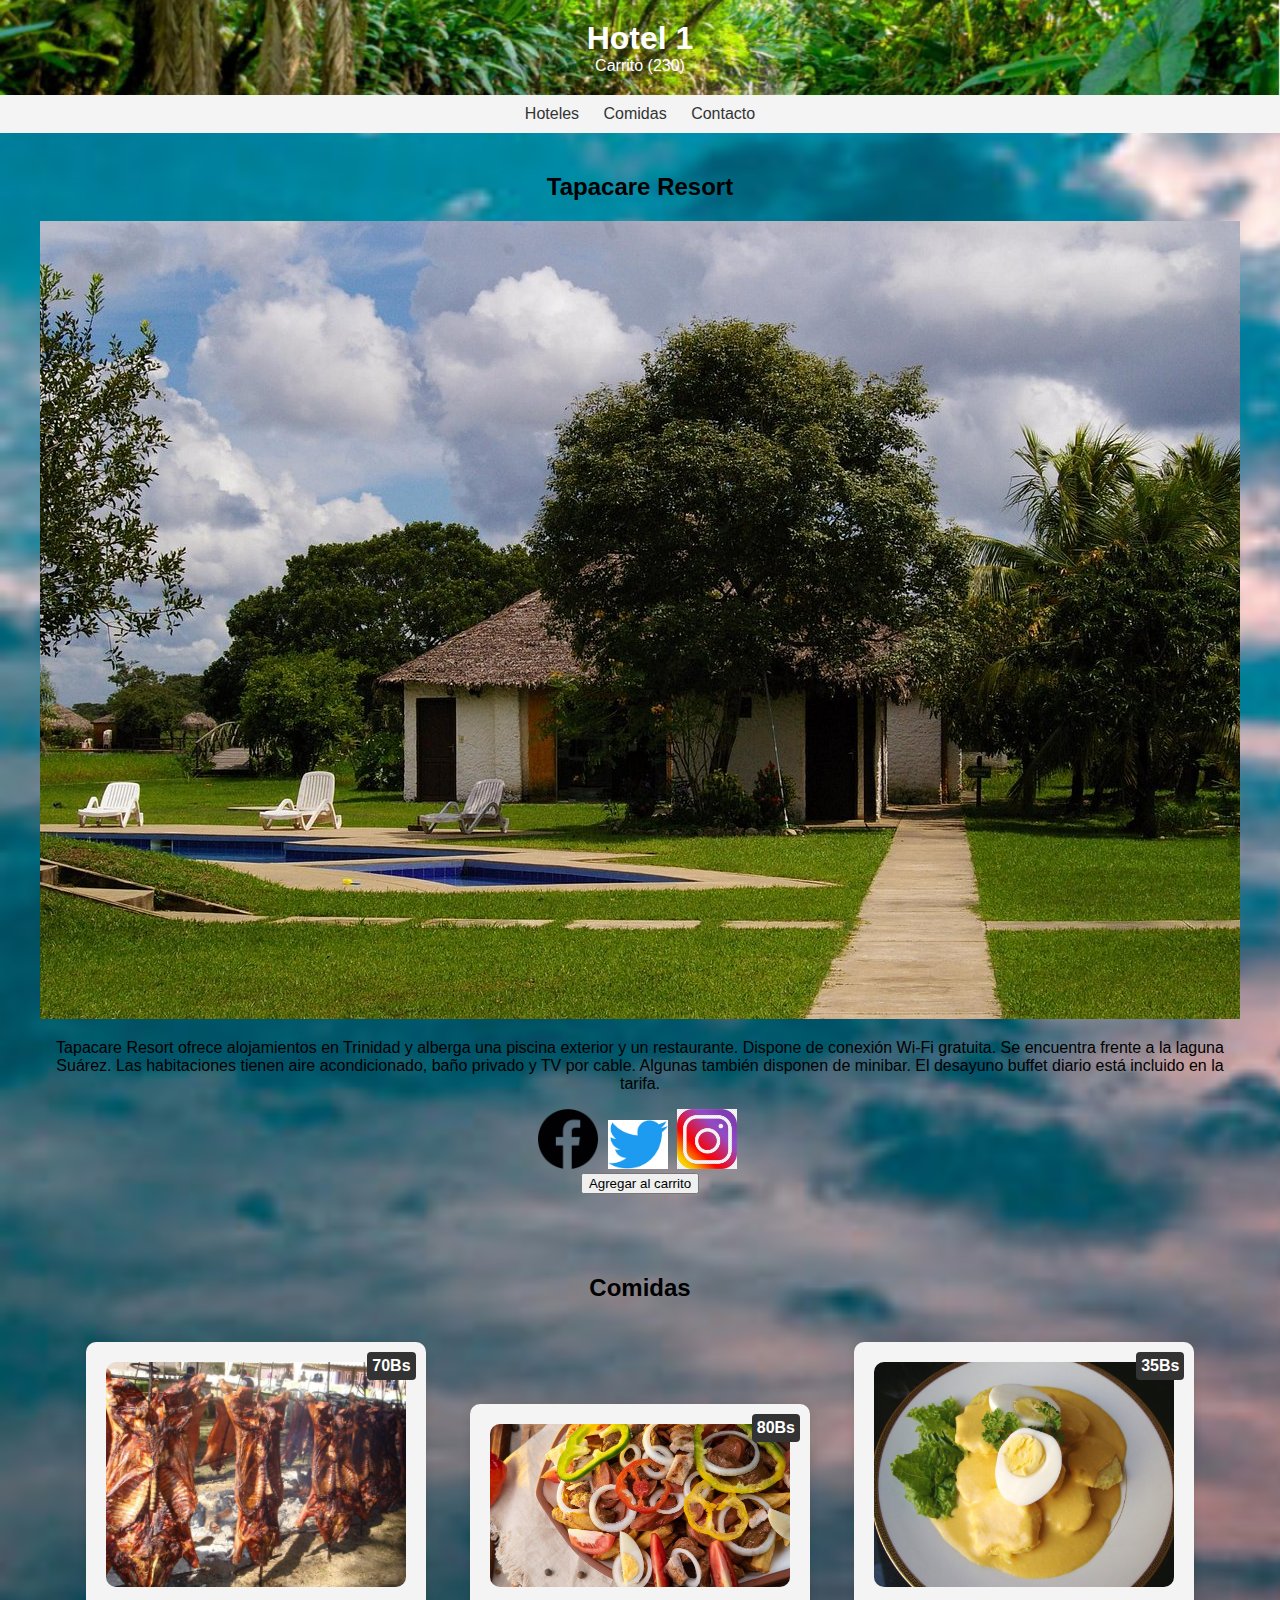
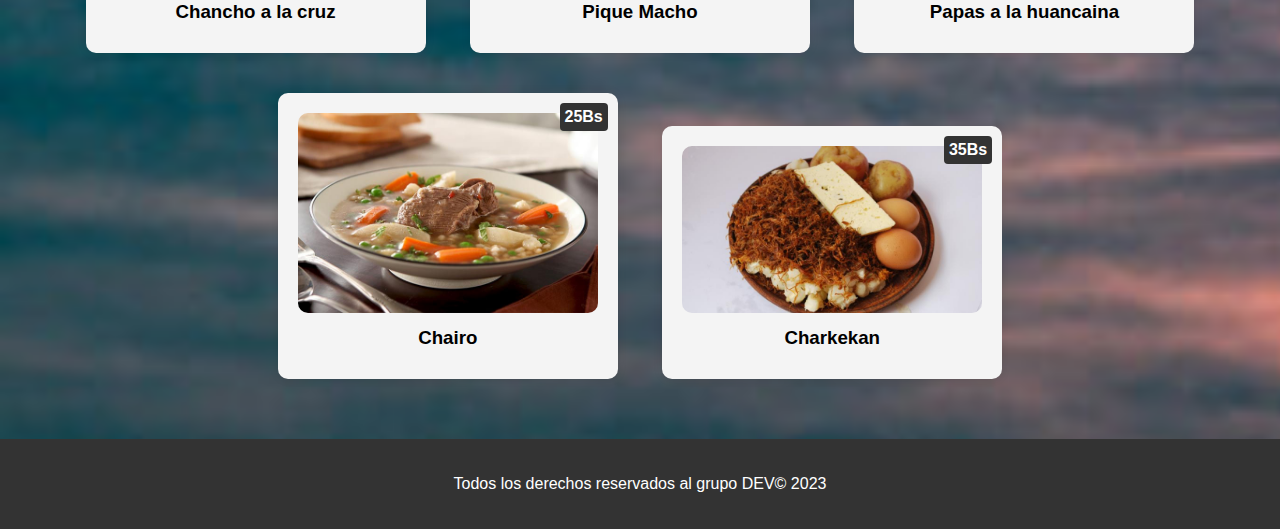
<file: hotel1.html>
<!DOCTYPE html>
<html lang="es">
<head>
  <meta charset="UTF-8">
  <meta name="viewport" content="width=device-width, initial-scale=1.0">
  <title>Hotel 1</title>
  <link rel="stylesheet" href="styles.css">
</head>
<body>
  <header style="background-image: url('img/amazonas.jpg');">
    <h1>Hotel 1</h1>
    <a id="cart-icon" href="cart.html">Carrito (<span id="cart-count">230</span>)</a>
  </header>

  <nav>
    <ul>
      <li><a href="indexp.html">Hoteles</a></li>
      <li><a href="meals.html">Comidas</a></li>
      <li><a href="contact.html">Contacto</a></li>
    </ul>
  </nav>

  <section id="hotel-details">
    <h2>Tapacare Resort</h2>
    <img src="img/Hoteles/Hotel1-1.jpg" width="1200" alt="Hotel 1">
    <p>Tapacare Resort ofrece alojamientos en Trinidad y alberga una piscina exterior y un restaurante. Dispone de conexión Wi-Fi gratuita. Se encuentra frente a la laguna Suárez. Las habitaciones tienen aire acondicionado, baño privado y TV por cable. Algunas también disponen de minibar. El desayuno buffet diario está incluido en la tarifa.</p>
    <div class="hotel-links">
      <a href="https://facebook.com/hotel1" target="_blank"><img src="img/redes/facebook.png" width="60" alt="Facebook"></a>
      <a href="https://twitter.com/hotel1" target="_blank"><img src="img/redes/twitter.png" width="60"alt="Twitter"></a>
      <a href="https://instagram.com/hotel1" target="_blank"><img src="img/redes/instagram.png" width="60" alt="Instagram"></a>
    </div>
    <button onclick="addToCart('Hotel 1')">Agregar al carrito</button>
  </section>
  <section id="meals">
    <h2>Comidas</h2>
    <div class="meal">
      <img src="img/meal/meal1.jpg"  alt="Comida 1">
      <div class="meal-details">
        <h3>Chancho a la cruz</h3>
        <p class="meal-price">70Bs</p>
      </div>
    </div>
    <div class="meal">
      <img src="img/meal/meal2.jpg" alt="Comida 2">
      <div class="meal-details">
        <h3>Pique Macho</h3>
        <p class="meal-price">80Bs</p>
      </div>
    </div>
    <div class="meal">
      <img src="img/meal/meal3.jpg" alt="Comida 3">
      <div class="meal-details">
        <h3>Papas a la huancaina</h3>
        <p class="meal-price">35Bs</p>
      </div>
    </div>
    <div class="meal">
      <img src="img/meal/meal4.jpg" alt="Comida 4">
      <div class="meal-details">
        <h3>Chairo</h3>
        <p class="meal-price">25Bs</p>
      </div>
    </div>
    <div class="meal">
      <img src="img/meal/meal5.jpg" alt="Comida 5">
      <div class="meal-details">
        <h3>Charkekan</h3>
        <p class="meal-price">35Bs</p>
      </div>
    </div>
  </section>
  <script src="script.js"></script>
</body>
</html>
<footer>
  <p>Todos los derechos reservados al grupo DEV&copy; 2023</p>
</footer>
</file>
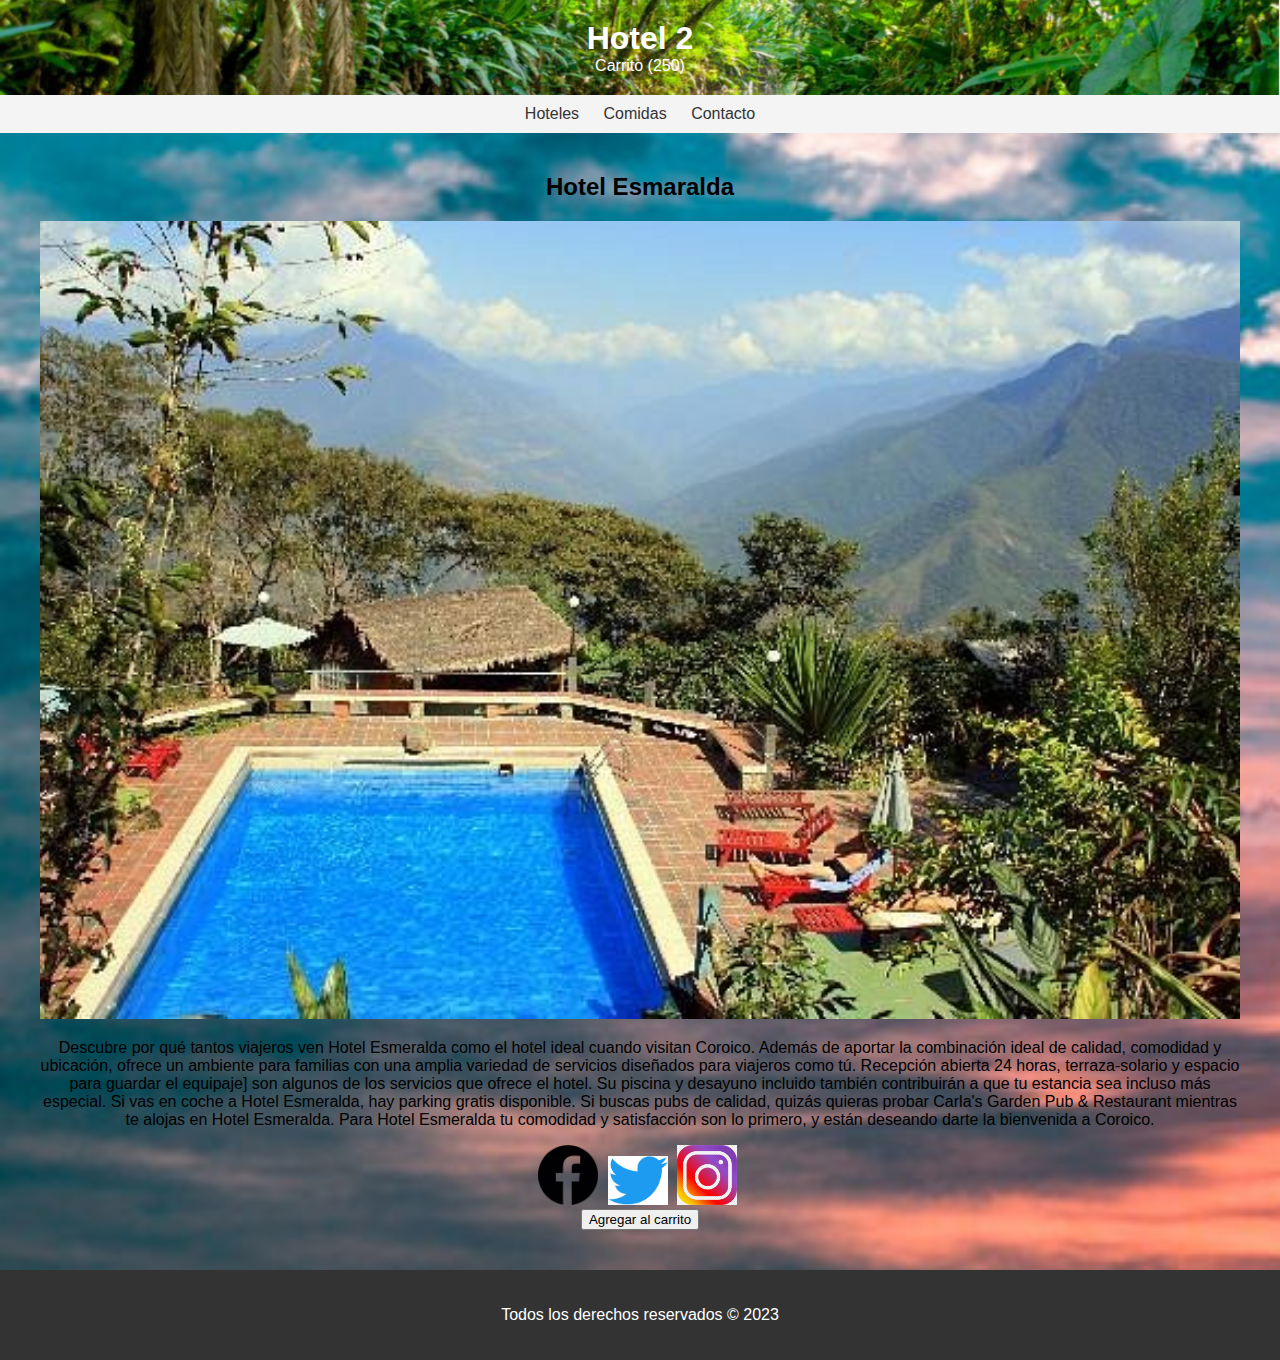
<file: hotel2.html>
<!DOCTYPE html>
<html lang="es">
<head>
  <meta charset="UTF-8">
  <meta name="viewport" content="width=device-width, initial-scale=1.0">
  <title>Hotel 2</title>
  <link rel="stylesheet" href="styles.css">
</head>
<body>
  <header style="background-image: url('img/amazonas.jpg');">
    <h1>Hotel 2</h1>
    <a id="cart-icon" href="cart.html">Carrito (<span id="cart-count">250</span>)</a>
  </header>

  <nav>
    <ul>
      <li><a href="indexp.html">Hoteles</a></li>
      <li><a href="meals.html">Comidas</a></li>
      <li><a href="contact.html">Contacto</a></li>
    </ul>
  </nav>

  <section id="hotel-details">
    <h2>Hotel Esmaralda</h2>
    <img src="img/Hoteles/Hotel2-2.jpg" width="1200" alt="Hotel 2">
    <p>Descubre por qué tantos viajeros ven Hotel Esmeralda como el hotel ideal cuando visitan Coroico. Además de aportar la combinación ideal de calidad, comodidad y ubicación, ofrece un ambiente para familias con una amplia variedad de servicios diseñados para viajeros como tú.

        Recepción abierta 24 horas, terraza-solario y espacio para guardar el equipaje] son algunos de los servicios que ofrece el hotel. Su piscina y desayuno incluido también contribuirán a que tu estancia sea incluso más especial. Si vas en coche a Hotel Esmeralda, hay parking gratis disponible.
        
        Si buscas pubs de calidad, quizás quieras probar Carla's Garden Pub & Restaurant mientras te alojas en Hotel Esmeralda.
        
        Para Hotel Esmeralda tu comodidad y satisfacción son lo primero, y están deseando darte la bienvenida a Coroico.</p>
    <div class="hotel-links">
      <a href="https://facebook.com/hotel1" target="_blank"><img src="img/redes/facebook.png" width="60" alt="Facebook"></a>
      <a href="https://twitter.com/hotel1" target="_blank"><img src="img/redes/twitter.png" width="60"alt="Twitter"></a>
      <a href="https://instagram.com/hotel1" target="_blank"><img src="img/redes/instagram.png" width="60" alt="Instagram"></a>
    </div>
    <button onclick="addToCart('Hotel 2')">Agregar al carrito</button>
  </section>

  <footer>
    <p>Todos los derechos reservados &copy; 2023</p>
  </footer>

  <script src="script.js"></script>
</body>
</html>
</file>
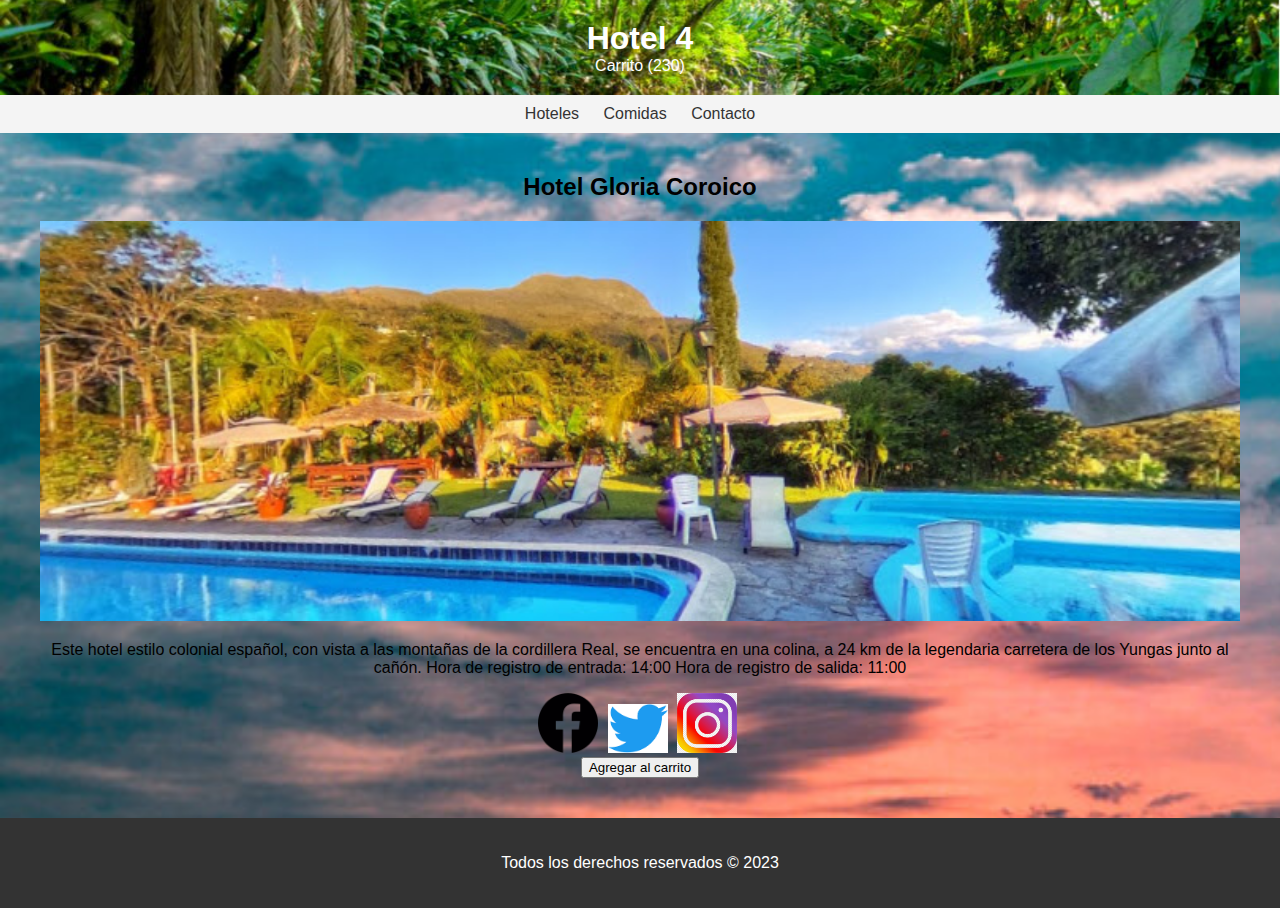
<file: hotel3.html>
<!DOCTYPE html>
<html lang="es">
<head>
  <meta charset="UTF-8">
  <meta name="viewport" content="width=device-width, initial-scale=1.0">
  <title>Hotel 4</title>
  <link rel="stylesheet" href="styles.css">
</head>
<body>
  <header style="background-image: url('img/amazonas.jpg');">
    <h1>Hotel 4</h1>
    <a id="cart-icon" href="cart.html">Carrito (<span id="cart-count">230</span>)</a>
  </header>

  <nav>
    <ul>
      <li><a href="indexp.html">Hoteles</a></li>
      <li><a href="meals.html">Comidas</a></li>
      <li><a href="contact.html">Contacto</a></li>
    </ul>
  </nav>

  <section id="hotel-details">
    <h2>Hotel Gloria Coroico</h2>
    <img src="img/Hoteles/Hotel3-1.jpg" width="1200" alt="Hotel 4">
    <p>Este hotel estilo colonial español, con vista a las montañas de la cordillera Real, se encuentra en una colina, a 24 km de la legendaria carretera de los Yungas junto al cañón.

        Hora de registro de entrada: 14:00
        Hora de registro de salida: 11:00</p>
    <div class="hotel-links">
      <a href="https://facebook.com/hotel1" target="_blank"><img src="img/redes/facebook.png" width="60" alt="Facebook"></a>
      <a href="https://twitter.com/hotel1" target="_blank"><img src="img/redes/twitter.png" width="60"alt="Twitter"></a>
      <a href="https://instagram.com/hotel1" target="_blank"><img src="img/redes/instagram.png" width="60" alt="Instagram"></a>
    </div>
    <button onclick="addToCart('Hotel 4')">Agregar al carrito</button>
  </section>

  <footer>
    <p>Todos los derechos reservados &copy; 2023</p>
  </footer>

  <script src="script.js"></script>
</body>
</html>
</file>
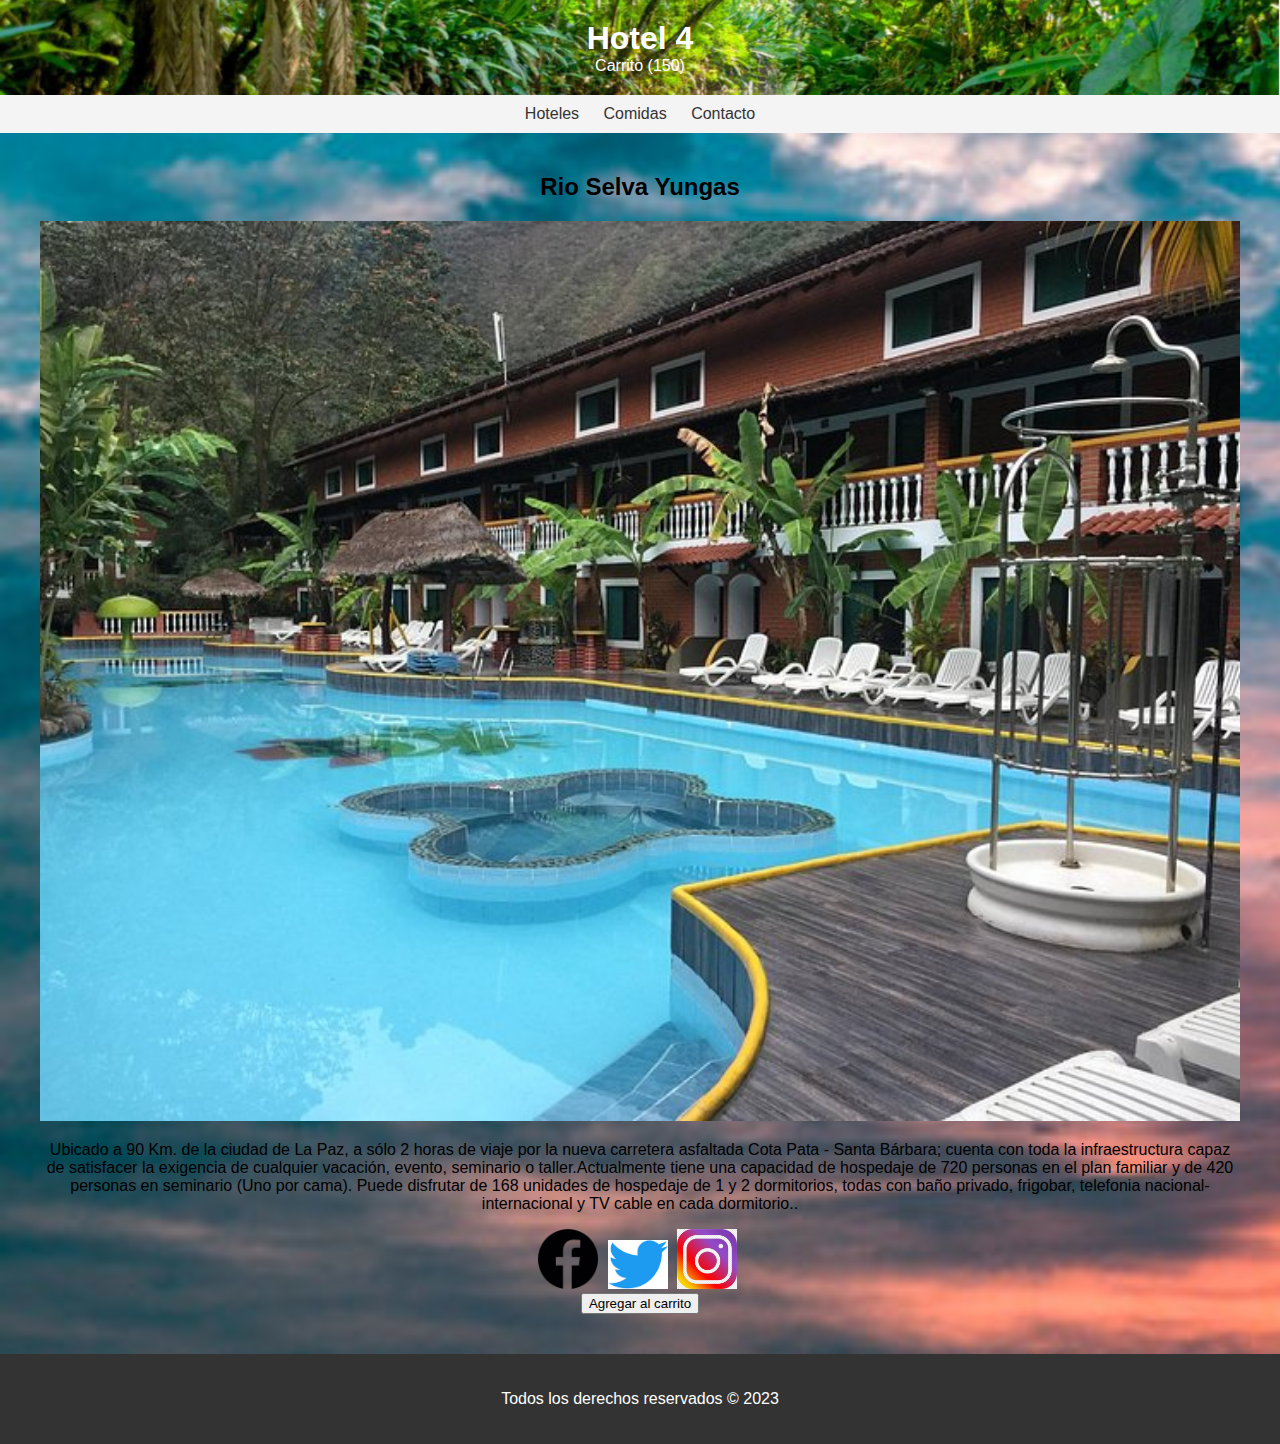
<file: hotel4.html>
<!DOCTYPE html>
<html lang="es">
<head>
  <meta charset="UTF-8">
  <meta name="viewport" content="width=device-width, initial-scale=1.0">
  <title>Hotel 4</title>
  <link rel="stylesheet" href="styles.css">
</head>
<body>
  <header style="background-image: url('img/amazonas.jpg');">
    <h1>Hotel 4</h1>
    <a id="cart-icon" href="cart.html">Carrito (<span id="cart-count">150</span>)</a>
  </header>

  <nav>
    <ul>
      <li><a href="indexp.html">Hoteles</a></li>
      <li><a href="meals.html">Comidas</a></li>
      <li><a href="contact.html">Contacto</a></li>
    </ul>
  </nav>

  <section id="hotel-details">
    <h2>Rio Selva Yungas</h2>
    <img src="img/Hoteles/Hotel4-1.jpg" width="1200" alt="Hotel 1">
    <p>Ubicado a 90 Km. de la ciudad de La Paz, a sólo 2 horas de viaje por la nueva carretera asfaltada Cota Pata - Santa Bárbara; cuenta con toda la infraestructura capaz de satisfacer la exigencia de cualquier vacación, evento, seminario o taller.Actualmente tiene una capacidad de hospedaje de 720 personas en el plan familiar y de 420 personas en seminario (Uno por cama). Puede disfrutar de 168 unidades de hospedaje de 1 y 2 dormitorios, todas con baño privado, frigobar, telefonia nacional-internacional y TV cable en cada dormitorio..</p>
    <div class="hotel-links">
      <a href="https://www.facebook.com/pages/Hotel-R%C3%ADo-Selva-Resort-Yungas/121048218413331" target="_blank"><img src="img/redes/facebook.png" width="60" alt="Facebook"></a>
      <a href="https://twitter.com/hotel1" target="_blank"><img src="img/redes/twitter.png" width="60"alt="Twitter"></a>
      <a href="https://www.instagram.com/hotelrioselvaresort/" target="_blank"><img src="img/redes/instagram.png" width="60" alt="Instagram"></a>
    </div>
    <button onclick="addToCart('Hotel 4')">Agregar al carrito</button>
  </section>

  <footer>
    <p>Todos los derechos reservados &copy; 2023</p>
  </footer>

  <script src="script.js"></script>
</body>
</html>
</file>
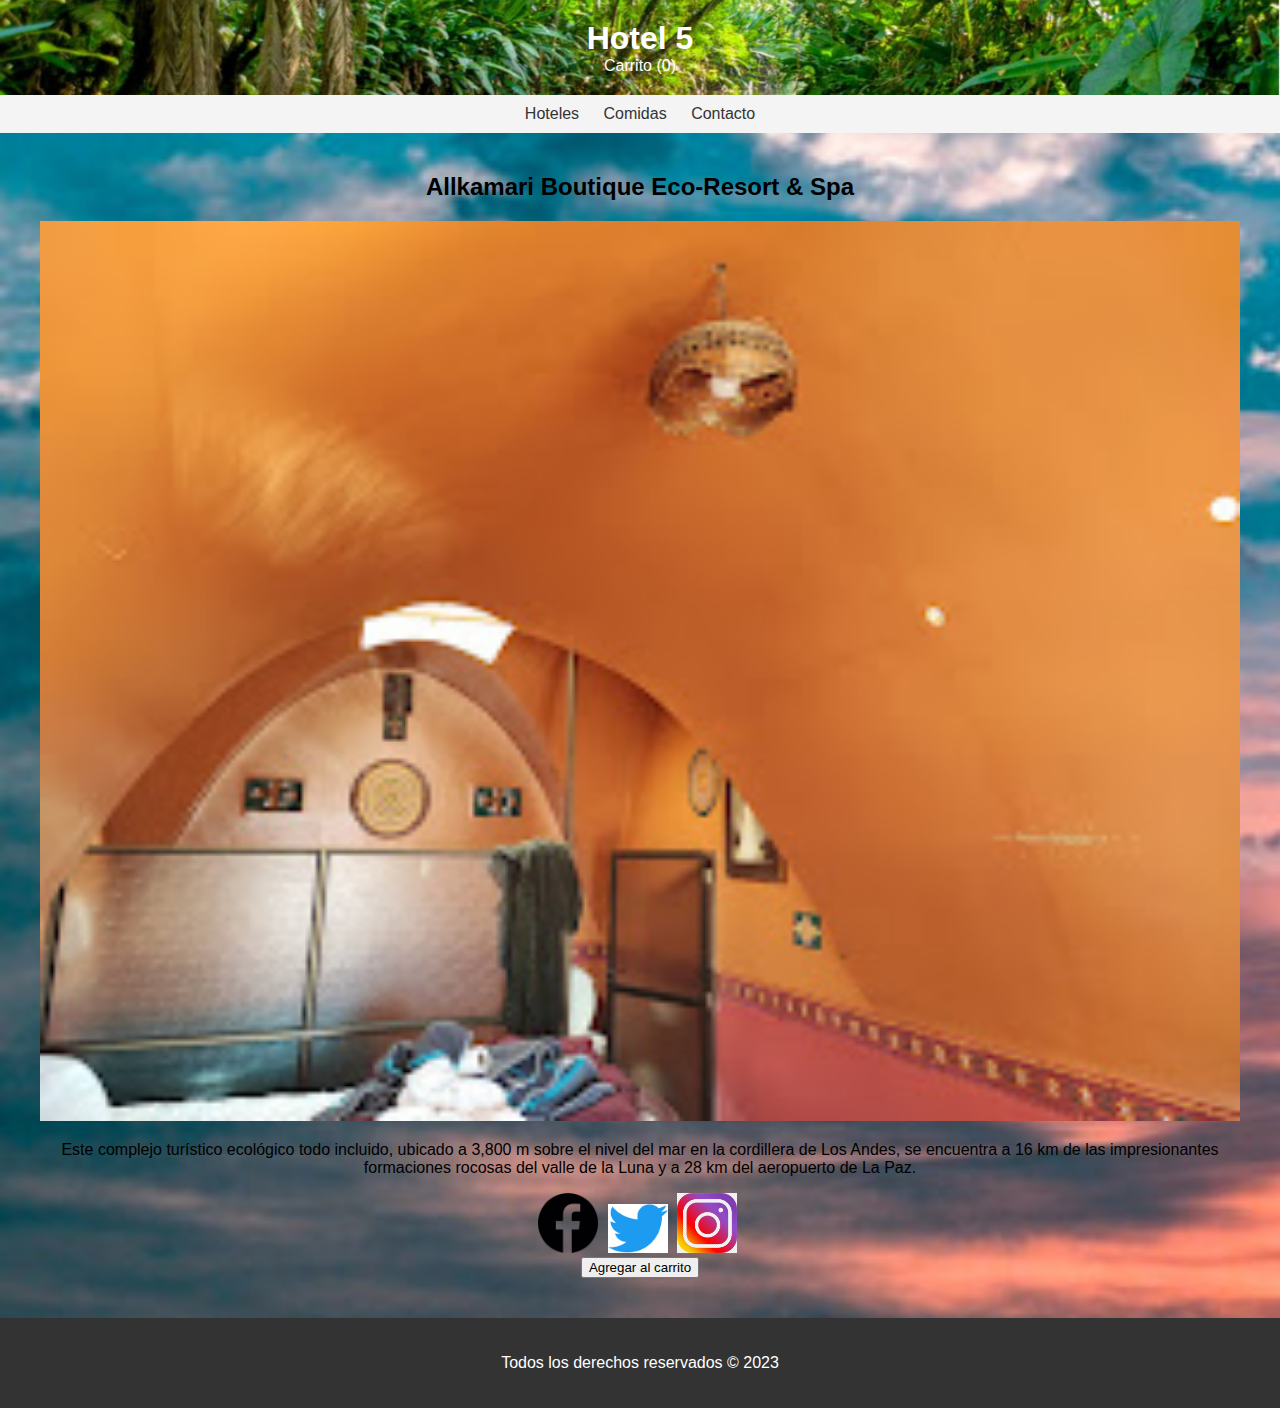
<file: hotel5.html>
<!DOCTYPE html>
<html lang="es">
<head>
  <meta charset="UTF-8">
  <meta name="viewport" content="width=device-width, initial-scale=1.0">
  <title>Hotel 5</title>
  <link rel="stylesheet" href="styles.css">
</head>
<body>
  <header style="background-image: url('img/amazonas.jpg');">
    <h1>Hotel 5</h1>
    <a id="cart-icon" href="cart.html">Carrito (<span id="cart-count">0</span>)</a>
  </header>

  <nav>
    <ul>
      <li><a href="indexp.html">Hoteles</a></li>
      <li><a href="meals.html">Comidas</a></li>
      <li><a href="contact.html">Contacto</a></li>
    </ul>
  </nav>

  <section id="hotel-details">
    <h2>Allkamari Boutique Eco-Resort & Spa</h2>
    <img src="img/Hoteles/Hotel5-1.jpg" width="1200" alt="Hotel 5">
    <p>Este complejo turístico ecológico todo incluido, ubicado a 3,800 m sobre el nivel del mar en la cordillera de Los Andes, se encuentra a 16 km de las impresionantes formaciones rocosas del valle de la Luna y a 28 km del aeropuerto de La Paz.</p>
    <div class="hotel-links">
      <a href="https://facebook.com/hotel1" target="_blank"><img src="img/redes/facebook.png" width="60" alt="Facebook"></a>
      <a href="https://twitter.com/hotel1" target="_blank"><img src="img/redes/twitter.png" width="60"alt="Twitter"></a>
      <a href="https://instagram.com/hotel1" target="_blank"><img src="img/redes/instagram.png" width="60" alt="Instagram"></a>
    </div>
    <button onclick="addToCart('Hotel 5')">Agregar al carrito</button>
  </section>

  <footer>
    <p>Todos los derechos reservados &copy; 2023</p>
  </footer>

  <script src="script.js"></script>
</body>
</html>
</file>
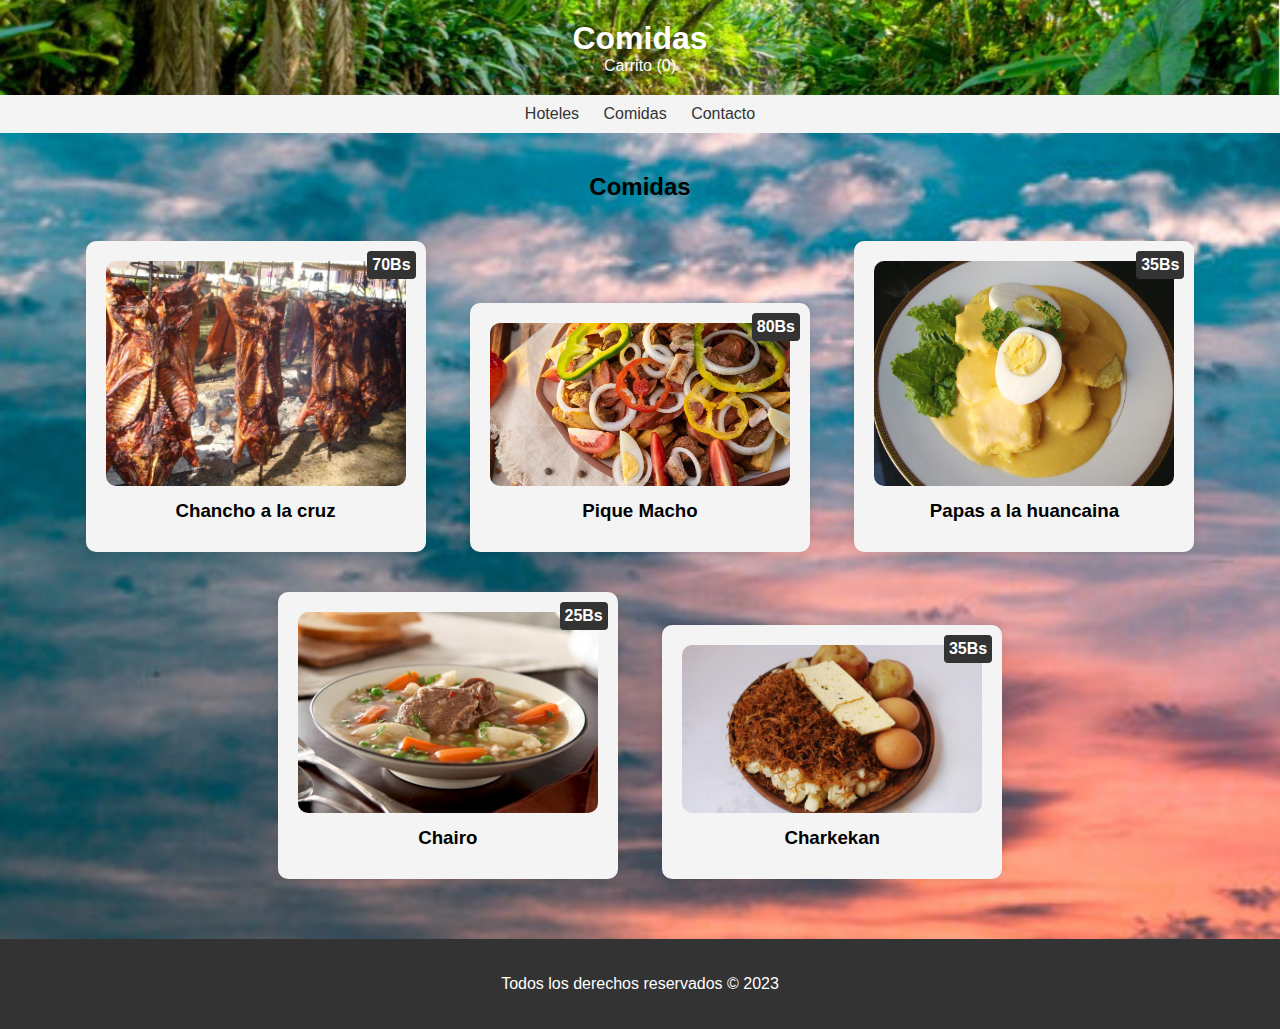
<file: meals.html>
<!DOCTYPE html>
<html lang="es">
<head>
  <meta charset="UTF-8">
  <meta name="viewport" content="width=device-width, initial-scale=1.0">
  <title>Comidas</title>
  <link rel="stylesheet" href="styles.css">
</head>
<body>
  <header style="background-image: url('img/amazonas.jpg');">
    <h1>Comidas</h1>
    <a id="cart-icon" href="cart.html">Carrito (<span id="cart-count">0</span>)</a>
  </header>

  <nav>
    <ul>
      <li><a href="indexp.html">Hoteles</a></li>
      <li><a href="meals.html">Comidas</a></li>
      <li><a href="contact.html">Contacto</a></li>
    </ul>
  </nav>

  <section id="meals">
    <h2>Comidas</h2>
    <div class="meal">
      <img src="img/meal/meal1.jpg"  alt="Comida 1">
      <div class="meal-details">
        <h3>Chancho a la cruz</h3>
        <p class="meal-price">70Bs</p>
      </div>
    </div>
    <div class="meal">
      <img src="img/meal/meal2.jpg" alt="Comida 2">
      <div class="meal-details">
        <h3>Pique Macho</h3>
        <p class="meal-price">80Bs</p>
      </div>
    </div>
    <div class="meal">
      <img src="img/meal/meal3.jpg" alt="Comida 3">
      <div class="meal-details">
        <h3>Papas a la huancaina</h3>
        <p class="meal-price">35Bs</p>
      </div>
    </div>
    <div class="meal">
      <img src="img/meal/meal4.jpg" alt="Comida 4">
      <div class="meal-details">
        <h3>Chairo</h3>
        <p class="meal-price">25Bs</p>
      </div>
    </div>
    <div class="meal">
      <img src="img/meal/meal5.jpg" alt="Comida 5">
      <div class="meal-details">
        <h3>Charkekan</h3>
        <p class="meal-price">35Bs</p>
      </div>
    </div>
  </section>

  <footer>
    <p>Todos los derechos reservados &copy; 2023</p>
  </footer>
</body>
</html>
</file>
<file: styles.css>
/* Estilos generales */
body {
    font-family: Arial, sans-serif;
    margin: 0;
    padding: 0;
  }
  
  /* Estilos para el encabezado */
  header {
    background-size: cover;
    background-position: center;
    color: #fff;
    padding: 20px;
    text-align: center;
  }
  
  header h1 {
    margin: 0;
  }
  
  #cart-icon {
    color: #fff;
    text-decoration: none;
  }
  
  /* Estilos para el menú de navegación */
  nav ul {
    list-style-type: none;
    margin: 0;
    padding: 0;
    background-color: #f4f4f4;
    text-align: center;
  }
  
  nav ul li {
    display: inline;
  }
  
  nav ul li a {
    display: inline-block;
    padding: 10px;
    color: #333;
    text-decoration: none;
    transition: background-color 0.3s ease;
  }
  
  nav ul li a:hover {
    background-color: #555;
    color: #fff;
  }
  
  /* Estilos para las secciones */
  section {
    padding: 40px;
    text-align: center;
  }
  
  section h2 {
    margin-top: 0;
  }
  
  /* Estilos para hoteles */
  .hotel {
    display: inline-block;
    width: 300px;
    margin: 20px;
    padding: 20px;
    background-color: #f4f4f4;
    border-radius: 10px;
    box-shadow: 0 0 10px rgba(0, 0, 0, 0.1);
    transition: transform 0.3s ease;
  }
  
  .hotel:hover {
    transform: scale(1.05);
  }
  
  .hotel img {
    width: 100%;
    border-radius: 10px;
  }
  
  .hotel h3 {
    margin: 10px 0;
  }
  
  .hotel p {
    margin: 0;
  }
  
  .hotel-links {
    margin-top: 10px;
  }
  
  .hotel-links a {
    margin-right: 5px;
  }
  
  /* Estilos para comidas */
  .meal {
    display: inline-block;
    width: 300px;
    margin: 20px;
    padding: 20px;
    background-color: #f4f4f4;
    border-radius: 10px;
    box-shadow: 0 0 10px rgba(0, 0, 0, 0.1);
    transition: transform 0.3s ease;
    position: relative;
  }
  
  .meal:hover {
    transform: scale(1.05);
  }
  
  .meal img {
    width: 100%;
    border-radius: 10px;
  }
  
  .meal h3 {
    margin: 10px 0;
  }
  
  .meal p {
    margin: 0;
  }
  
  .meal-price {
    position: absolute;
    top: 10px;
    right: 10px;
    background-color: #333;
    color: #fff;
    padding: 5px;
    border-radius: 4px;
    font-weight: bold;
  }
  
  /* Estilos para el carrito de compras */
  #cart {
    background-color: #f4f4f4;
    padding: 40px;
  }
  
  #cart-items li {
    margin-bottom: 10px;
  }
  
  #cart p {
    margin-bottom: 20px;
  }
  
  #cart button {
    background-color: #333;
    color: #fff;
    padding: 8px 16px;
    border: none;
    border-radius: 4px;
    cursor: pointer;
  }
  
  #cart button:hover {
    background-color: #555;
  }
  
  /* Estilos para el pie de página */
  footer {
    background-color: #333;
    color: #fff;
    padding: 20px;
    text-align: center;
  }
  /*Estilo para los logos*/
  .social-media-icons img {
    width: 30px; /* Cambia el valor para ajustar el ancho deseado */
    height: auto; /* Permite mantener la proporción de aspecto de la imagen */
  }
  /*Cambio de fondo de la pagina*/
  body {
    background-image: url('img/Fondo.jpg');
    background-size: cover;
    background-repeat: no-repeat;
  }
</file>
